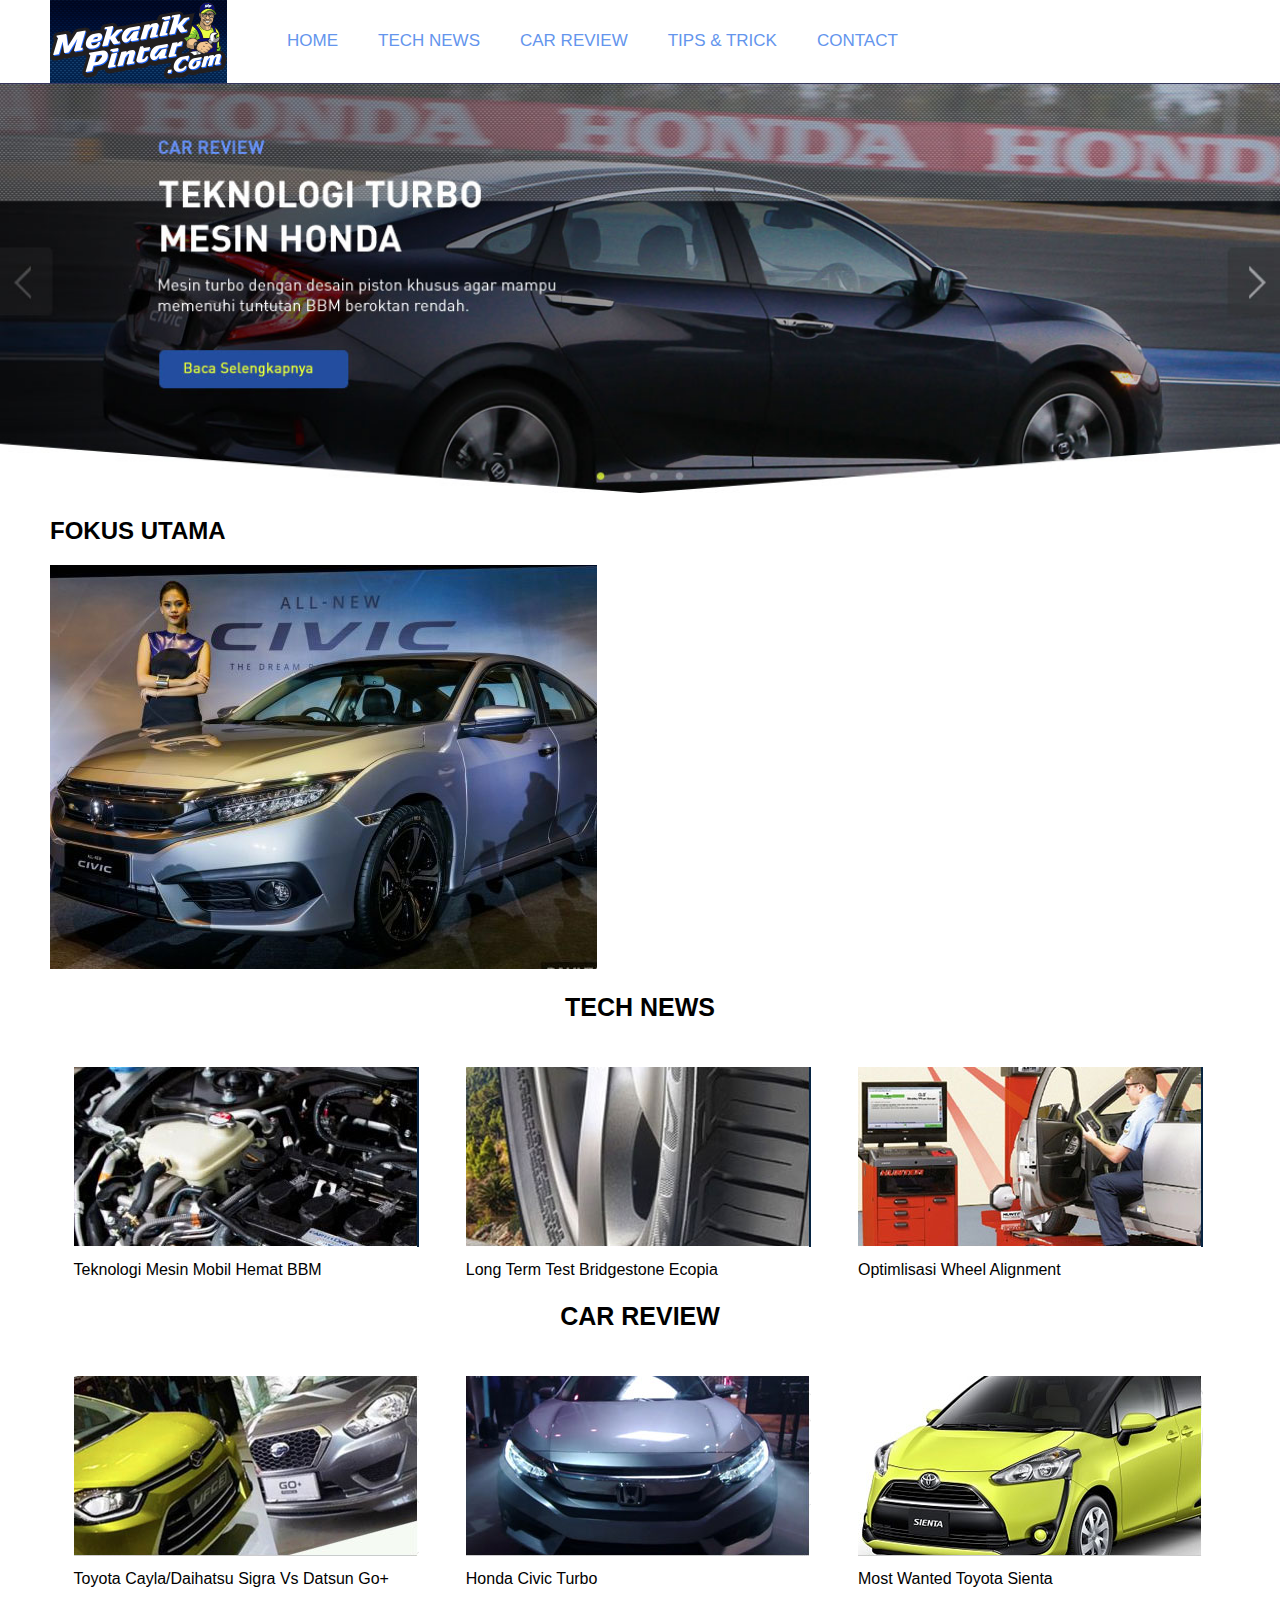
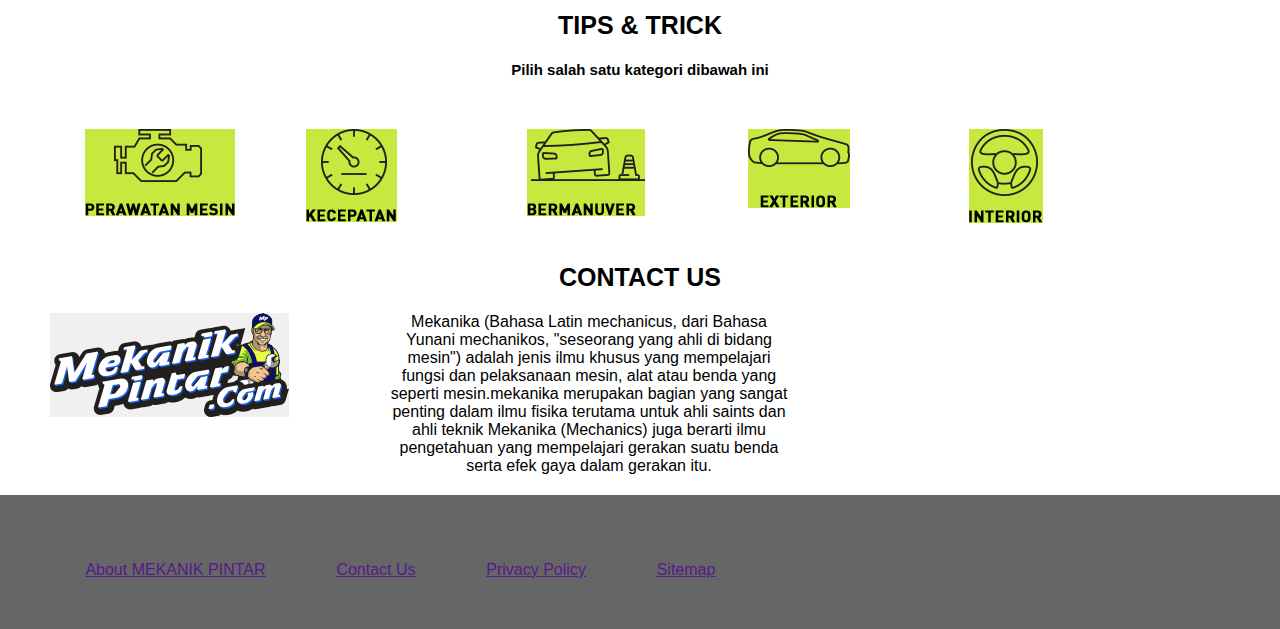
<file: psd to wp/index.html>
<!DOCTYPE html>

<html>
    
    <head>
        <title>Mekanik Pintar</title>
        <link href="style.css" type="text/css" rel="stylesheet"
    </head>
    
    <body>
       
        <header>
            <div class="wrapper">
                <h1 class="logo">Mekanik Pintar</h1>
                <nav>
                    <h2>Main Navigation</h2>
                    <ul>
                        <li><a href="">HOME</a></li>
                        <li><a href="">TECH NEWS</a></li>
                        <li><a href="">CAR REVIEW</a></li>
                        <li><a href="">TIPS & TRICK</a></li>
                        <li><a href="">CONTACT</a></li>
                    </ul>
                </nav>
            </div>    
        </header>
        
        
        
        <!-- Start Homepage content -->
        
        
        <div id="main-banner">
            <img src="images/banner-home.jpg" alt="Welcome to Mekanik Pintar">
        </div>
        
        <div class="wrapper">
            <section id="fokus-utama">
               <h2>FOKUS UTAMA</h2>
               <img src="images/tumbnail_fokus-utama.jpg" alt="Foto Fokus Utama">
               <ul>
               
               </ul> 
            </section>
        
            <section id="tech-news">
               <h2>TECH NEWS</h2>
                <ul>
                    <li>
                        <img src="images/thumbnail_tech-1.jpg">
                        <a href="">Teknologi Mesin Mobil Hemat BBM</a>
                    </li>
                    <li>
                        <img src="images/thumbnail_tech-2.jpg">
                        <a href="">Long Term Test Bridgestone Ecopia</a>
                    </li>
                    <li>
                        <img src="images/thumbnail_tech-3.jpg">
                        <a href="">Optimlisasi Wheel Alignment</a>
                    </li>
                </ul>
            </section>
       
            <section id="car-review">
               <h2>CAR REVIEW</h2>
                <ul>
                    <li>
                        <img src="images/thumbnail_car-1.jpg">
                        <a href="">Toyota Cayla/Daihatsu Sigra Vs Datsun Go+</a>
                    </li>
                    <li>
                        <img src="images/thumbnail_car-2.jpg">
                        <a href="">Honda Civic Turbo</a>
                    </li>
                    <li>
                        <img src="images/thumbnail_car-3.jpg">
                        <a href="">Most Wanted Toyota Sienta</a>
                    </li>
                </ul>
            </section>
       
            <section id="tips-trick">
               <h2>TIPS & TRICK</h2>
               <h1>Pilih salah satu kategori dibawah ini</h1>
               <ul>
                   <li>
                       <a href=""><img src="images/tips_perawatan.png" alt="perawatan-mesin"></a>
                   </li>
                   <li>
                       <a href=""><img src="images/tips_kecepatan.png" alt="tips-kecepatan"></a>
                   </li>
                   <li>
                       <a href=""><img src="images/tips_bermanuver.png" alt="tips-bermanuver"></a>
                   </li>
                   <li>
                       <a href=""><img src="images/tips_exterior.png" alt="tips-exterior"></a>
                   </li>
                   <li>
                       <a href=""><img src="images/tips_interior.png" alt="tips-interior"></a>
                   </li>
               </ul>
            </section>
      
            <section id="contact-us">
               <h2>CONTACT US</h2>
               <h1 class="logo-abu">logo-abu</h1>
                <ul>
                <li>Mekanika (Bahasa Latin mechanicus, dari Bahasa Yunani mechanikos, "seseorang yang ahli di bidang mesin") adalah jenis ilmu khusus yang mempelajari fungsi dan pelaksanaan mesin, alat atau benda yang seperti mesin.mekanika merupakan bagian yang sangat penting dalam ilmu fisika terutama untuk ahli saints dan ahli teknik Mekanika (Mechanics) juga berarti ilmu pengetahuan yang mempelajari gerakan suatu benda serta efek gaya dalam gerakan itu.</li>
               </ul>
            </section>
        </div>    
        
        
        
        <!-- End Homepage content -->
    
        <footer>
            <div class="wrapper">
                <ul>
                    <li><a href="">About MEKANIK PINTAR</a></li>
                    <li><a href="">Contact Us</a></li>
                    <li><a href="">Privacy Policy</a></li>
                    <li><a href="">Sitemap</a></li>
                </ul>
            </div>    
        </footer>
            
    </body>
    
</html>
</file>
<file: psd to wp/style.css>
body{
    font-family:sans-serif;
    margin: 0;
}

.wrapper{
    width: 100%;
    max-width: 1180px;
    padding: 0 10px;
    margin: 0 auto;
}


h1.logo{
   background-image: url(images/logo-mp.png);
    background-repeat: no-repeat;
    width: 177px;
    height: 83px;
    text-indent: -10000px;
    float: left;
    margin: 0;
}

header nav{
    float: left;
}

header nav h2{
    text-indent: -10000px;
    height: 0;
    margin: 0;
}

header nav li{
    float: left;
    list-style-type: none;
    margin: 15px 20px;
}

header nav li a{
    text-decoration: none;
    color: cornflowerblue;
    font-size: 17px;
}

#main-banner, #main-banner img{
    width: 100%;
}



#tech-news h2{
    text-align: center;
    font-size: 25px;
}

#tech-news ul{
    padding: 0;
}

#tech-news li{
    float: left;
    width: 345px;
    margin: 2%;
    list-style-type: none;
}

#tech-news li img{
    width: 100%;
    margin-bottom: 10px;
}

#tech-news li a{
    color: black;
    text-decoration: none;
    float: left;
}

#car-review h2{
    text-align: center;
    font-size: 25px;
}

#car-review ul{
    padding: 0;
}

#car-review li{
    float: left;
    width: 345px;
    margin: 2%;
    list-style-type: none;
}

#car-review li img{
    width: 100%;
    margin-bottom: 10px;
}

#car-review li a{
    color: black;
    text-decoration: none;
    float: left;
}

#tips-trick h2{
    text-align: center;
    font-size: 25px;
}

#tips-trick h1{
    text-align: center;
    font-size: 15px;
}

#tips-trick ul{
    padding: 0;
}
    
#tips-trick li{
    float: left;
    list-style-type: none;
    width: 150px;
    margin: 3%;
}

#contact-us h2{
    text-align: center;
    font-size: 25px;
}

#contact-us ul{
    padding: 0;
}

h1.logo-abu{
    background-image: url(images/logo_mp_abu.png);
    background-repeat: no-repeat;
    width: 239px;
    height: 104px;
    text-indent: -10000px;
    float: left;
    margin: 0;
}

#contact-us li{
    list-style-type: none;
    text-align: center;
    float: left;
    margin-top: 0;
    margin-left: 100px;
    width: 400px;
}

#contact-us ul:after{
    content: "";
    display: block;
    clear: both;
}

footer{
    background-color: #666666;
    padding: 15px 0;
    margin-top: 20px;
}

footer:after{
    content: "";
    display: block;
    clear: both;
    
}

footer ul{
    padding: 0;
}

footer li{
    float: left;
    list-style-type: none;
    color: #eee;
    margin: 3%;
    text-decoration: none;
    
}
</file>
